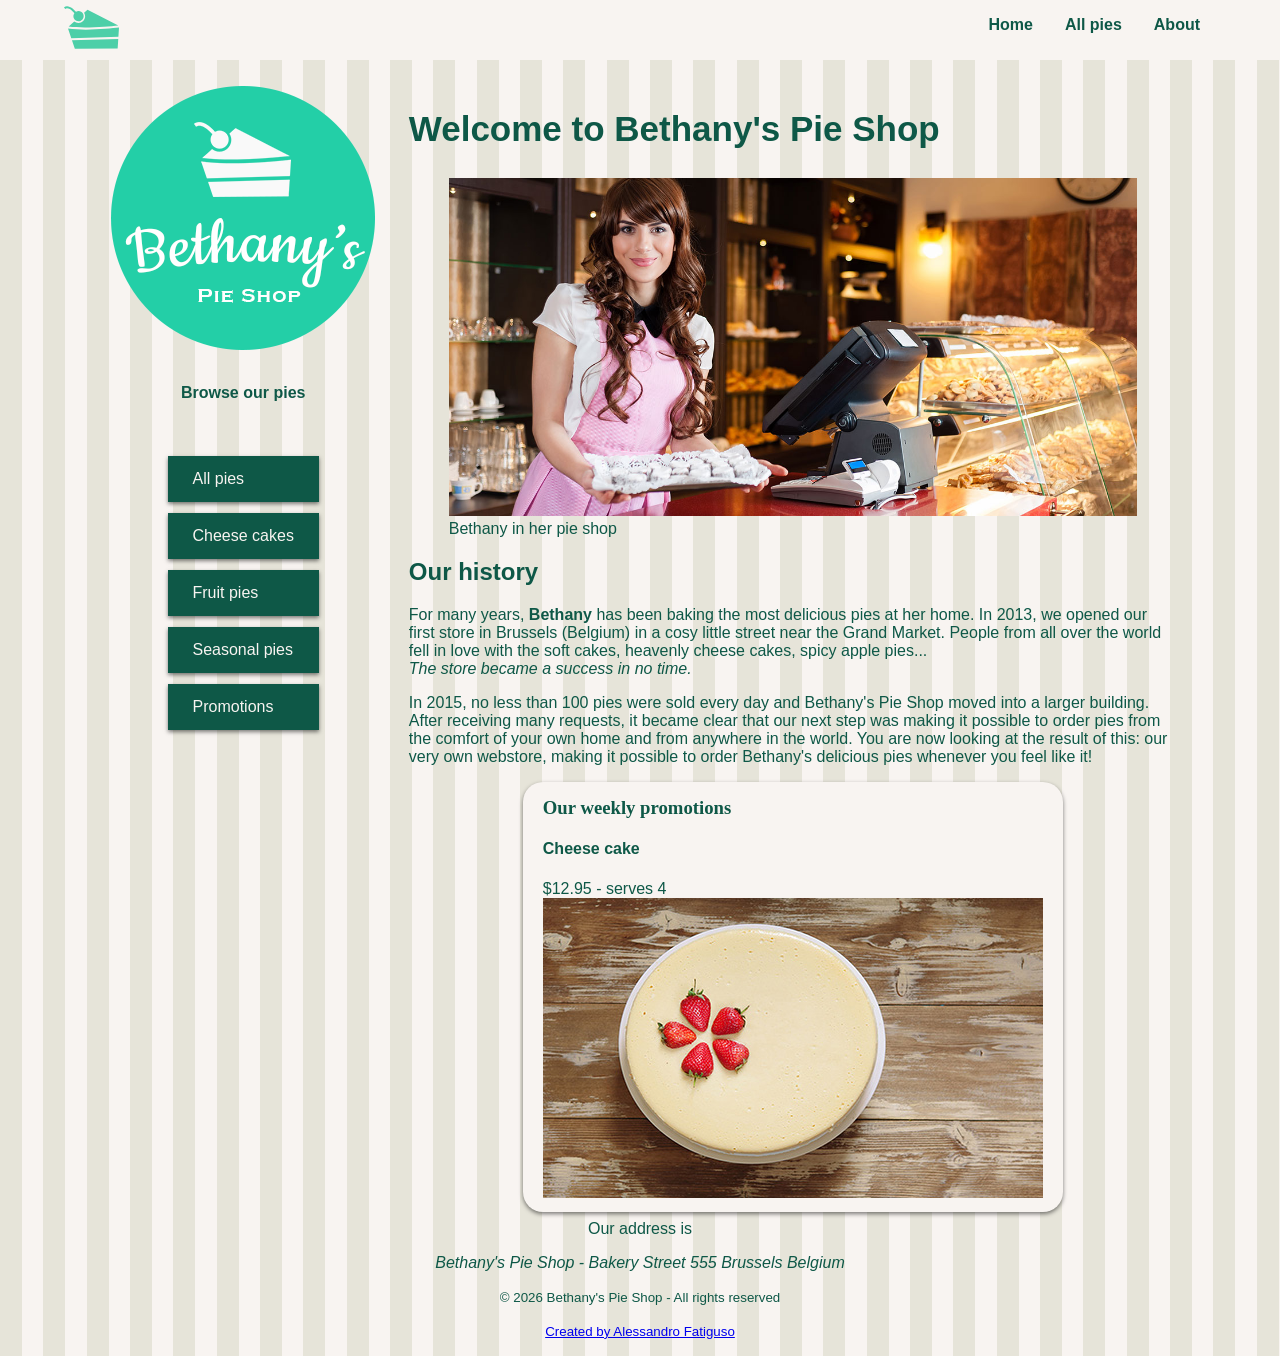
<file: index.html>
<!DOCTYPE html>
<html>

<head>
    <meta charset="utf-8">
    <title>Welcome to Bethany's Pie Shop!</title>
    <meta name="author" content="Bethany's Pie Shop">
    <meta name="description" content="Store front for Bethany's Pie Shop">
    <meta name="viewport" content="width=device-width, initial-scale=1">
    <link rel="icon" type="image/png" href="favicon.png">
    <link rel="stylesheet" type="text/css" href="css/styles.css">
</head>

<body>
    <header id="mainheader">
        <nav>
            <ul>
                <li><img src="images/cake.svg" height="55" /></li>
                <li><a href="index.html">Home</a></li>
                <li><a href="pages/pieoverview.html">All pies</a></li>
                <li><a href="pages/about.html">About</a></li>
            </ul>
        </nav>
    </header>
    <div class="mainContent">
        <aside class="leftMenu">
            <a href="index.html"><img src="images/bethanylogo.png" /></a>
            <header>
                <h4 style="text-align: center;">Browse our pies</h4>
            </header>
            <ul>
                <a href="pages/pieoverview.html"><li>All pies</li></a>
                <a href="pages/cheesecakes.html"><li>Cheese cakes</li></a>
                <a href="pages/fruitpies.html"><li>Fruit pies</li></a>
                <a href="pages/seasonalpies.html"><li>Seasonal pies</li></a>
                <a href="#promos"><li>Promotions</li></a>
            </ul>
        </aside>
        <main class="main">
            <article>
                <header>
                    <h1 class="pageTitle">Welcome to Bethany's Pie Shop</h1>
                </header>
                <figure>
                    <img src="images/bethany-fullsize.jpg" width="100%" alt="Bethany in her pie shop" />
                    <figcaption>Bethany in her pie shop</figcaption>
                </figure>
                <h2>Our history</h2>
                <p>For many years, <b>Bethany</b> has been baking the most delicious pies at her home. In 2013, we opened our first store in Brussels (Belgium) in a cosy little street near the Grand Market. People from all over the world fell in love with the soft cakes, heavenly cheese cakes, spicy apple pies...<i><br>The store became a success in no time.</i></p>
                <p>In 2015, no less than 100 pies were sold every day and Bethany's Pie Shop moved into a larger building. After receiving many requests, it became clear that our next step was making it possible to order pies from the comfort of your own home and from anywhere in the world. You are now looking at the result of this: our very own webstore, making it possible to order Bethany's delicious pies whenever you feel like it!</p>
            </article>

            <section id="promos">
                <h3 style="font-family:verdana;">Our weekly promotions</h3>
                <h4>Cheese cake</h4>
                $12.95 - serves 4<br>
                <img src="images/products/cheesecakesmall.jpg" alt="Cheese cak with strawberry" />
            </section>
        </main>
    </div>

    <footer>
            <p>Our address is </p>
            <address>Bethany's Pie Shop - Bakery Street 555 Brussels Belgium</address>
            <p><small>&copy; 2026 Bethany's Pie Shop - All rights reserved</small></p>
            <p><small><a href="https://www.linkedin.com/in/alessandrofatiguso/">Created by Alessandro Fatiguso</a></small></p>
    </footer>
</body>

</html>
</file>
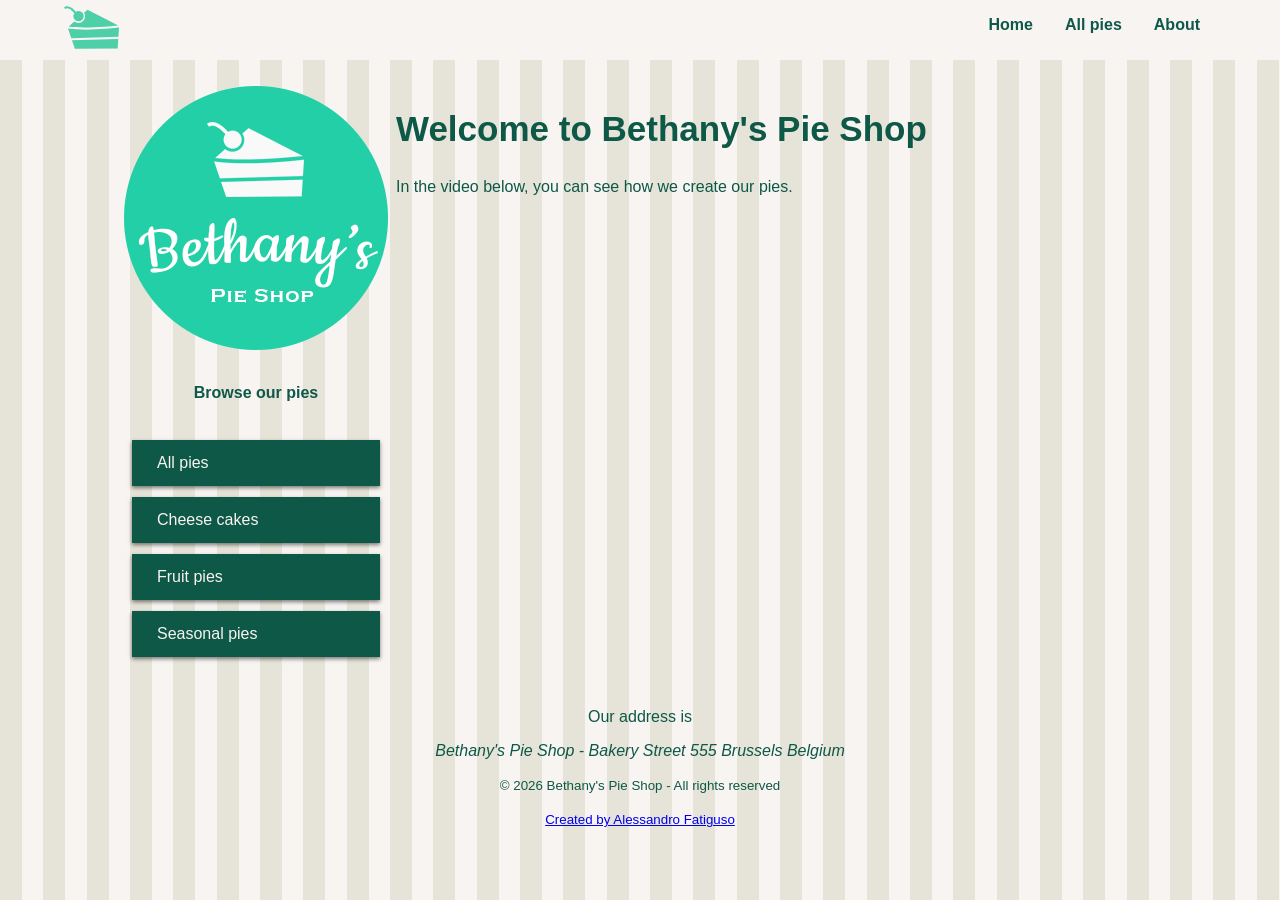
<file: pages/about.html>
<!DOCTYPE html>
<html>

<head>
    <meta charset="utf-8">
    <title>Welcome to Bethany's Pie Shop!</title>
    <meta name="author" content="Bethany's Pie Shop">
    <meta name="description" content="Store front for Bethany's Pie Shop">
    <meta name="viewport" content="width=device-width, initial-scale=1">
    <link rel="icon" type="image/png" href="favicon.png">
    <link rel="stylesheet" type="text/css" href="../css/styles.css">
</head>

<body>
    <header id="mainheader">
        <nav>
            <ul>
                <li><img src="../images/cake.svg" height="55" /></li>
                <li><a href="../index.html">Home</a></li>
                <li><a href="pieoverview.html">All pies</a></li>
                <li><a href="about.html">About</a></li>
            </ul>
        </nav>
    </header>
    <div class="mainContent">
        <aside class="leftmenu">
            <a href="index.html"><img src="../images/bethanylogo.png" /></a>

            <header>
                <h4 style="text-align: center;">Browse our pies</h4>
            </header>
            <ul>
                <a href="pieoverview.html"><li>All pies</li></a>
                <a href="cheesecakes.html"><li>Cheese cakes</li></a>
                <a href="fruitpies.html"><li>Fruit pies</li></a>
                <a href="seasonalpies.html"><li>Seasonal pies</li></a>
            </ul>
        </aside>
        <main class="main">
            <article>
                <header>
                    <h1 class="pageTitle">Welcome to Bethany's Pie Shop</h1>
                </header>
                
                <p>In the video below, you can see how we create our pies.</p>
                <div class="container">
                    <iframe class="video" src="https://www.youtube.com/embed/rmMwNp_k36I" frameborder="0" allow="accelerometer; autoplay; encrypted-media; gyroscope; picture-in-picture" allowfullscreen></iframe>
                </div>
            </article>
        </main>
    </div>

    <footer>
            <p>Our address is </p>
            <address>Bethany's Pie Shop - Bakery Street 555 Brussels Belgium</address>
            <p><small>&copy; 2026 Bethany's Pie Shop - All rights reserved</small></p>
            <p><small><a href="https://www.linkedin.com/in/alessandrofatiguso/">Created by Alessandro Fatiguso</a></small></p>
    </footer>

</body>

</html>
</file>
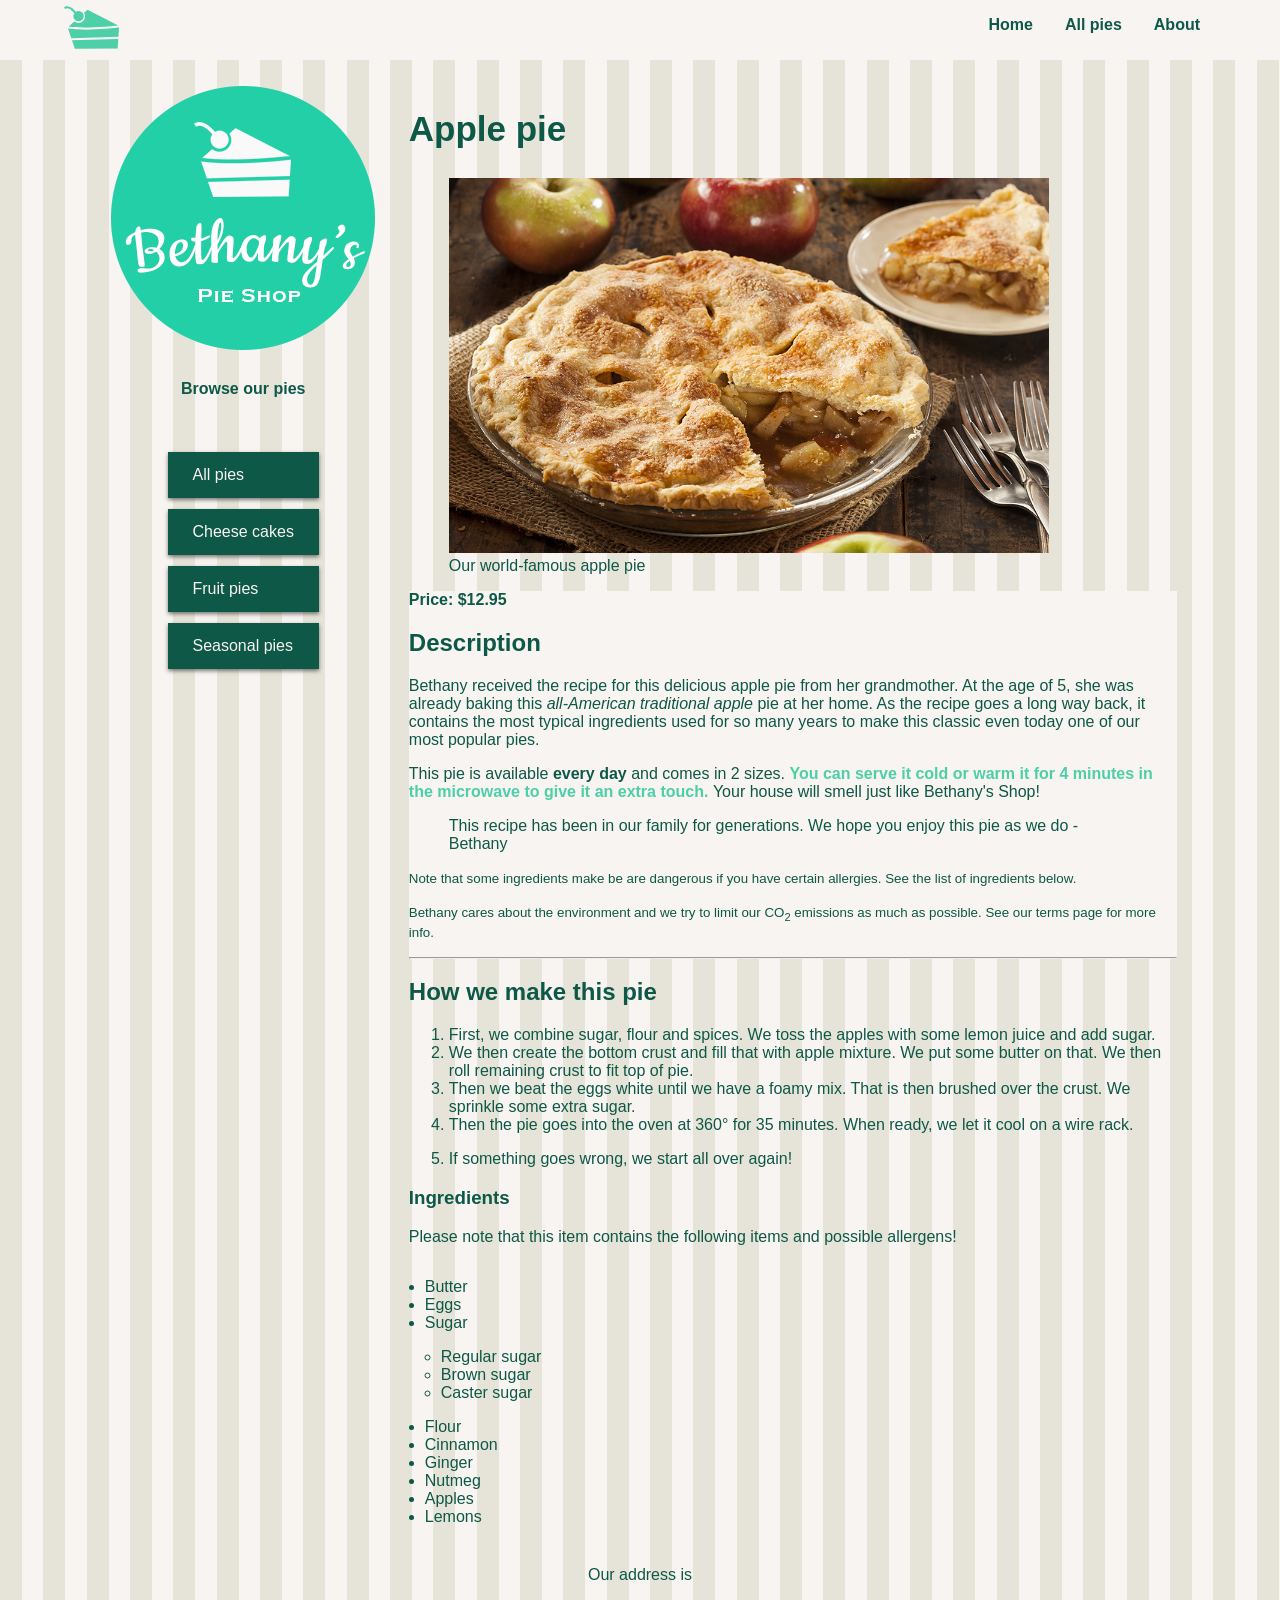
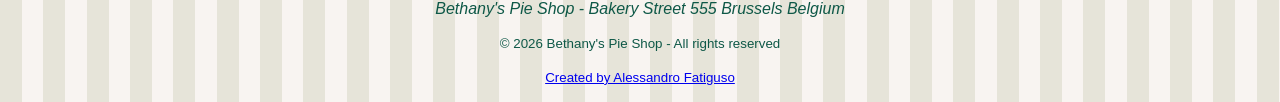
<file: pages/applepie.html>
<!DOCTYPE html>
<html>

<head>
    <meta charset="utf-8">
    <title>Welcome to Bethany's Pie Shop!</title>
    <meta name="author" content="Bethany's Pie Shop">
    <meta name="description" content="Store front for Bethany's Pie Shop">
    <meta name="viewport" content="width=device-width, initial-scale=1">
    <link rel="icon" type="image/png" href="favicon.png">
    <link rel="stylesheet" type="text/css" href="../css/styles.css">
</head>

<body>
    <header id="mainheader">
        <nav>
            <ul>
                <li><img src="../images/cake.svg" height="55" /></li>
                <li><a href="../index.html">Home</a></li>
                <li><a href="pieoverview.html">All pies</a></li>
                <li><a href="about.html">About</a></li>
            </ul>
        </nav>
    </header>
    <div class="mainContent">
        <aside class="leftMenu">
            <img src="../images/bethanylogo.png" />

            <header>
                <h4 style="text-align: center;">Browse our pies</h4>
            </header>
            <ul>
                <a href="pieoverview.html"><li>All pies</li></a>
                <a href="cheesecakes.html"><li>Cheese cakes</li></a>
                <a href="fruitpies.html"><li>Fruit pies</li></a>
                <a href="seasonalpies.html"><li>Seasonal pies</li></a>
            </ul>
        </aside>
        <main class="main">
            <article>
                <header>
                    <h1 class="pageTitle">Apple pie</h1>
                </header>
                <figure>
                    <a href="images/products/applepie.jpg"><img src="../images/products/applepie.jpg" width="600"
                            alt="Apple pie" /></a>
                    <figcaption>Our world-famous apple pie</figcaption>
                </figure>
                <div style="background-color:#f8f4f1;">
                    <strong>Price: $12.95</strong>
                    <h2>Description</h2>
                    <p>Bethany received the recipe for this delicious apple pie from her grandmother. At the age of 5, she was already baking this <em>all-American traditional apple</em> pie at her home. As the recipe goes a long way back, it contains the most typical ingredients used for so many years to make this classic even today one of our most popular pies.
                    </p>
                    <p>This pie is available <strong>every day</strong> and comes in 2 sizes. <span style="color:#4dcfa8; font-weight:bold ;">You can serve it cold or warm it for 4 minutes in the microwave to give it an extra touch. </span>Your house will smell just like Bethany's Shop!</p>
                    <p>
                        <blockquote>This recipe has been in our family for generations. We hope you enjoy this pie as we do - Bethany</blockquote>
                    </p>
                    <p><small>Note that some ingredients make be are dangerous if you have certain allergies. See the list of ingredients below.</small></p>
                    <p><small>Bethany cares about the environment and we try to limit our CO<sub>2</sub> emissions as much as possible. See our terms page for more info.</small></p>
                    <hr>
                </div>

                <h2>How we make this pie</h2>
                <!-- <ol type="a"> -->
                <ol>
                    <li>First, we combine sugar, flour and spices. We toss the apples with some lemon juice and add sugar.
                    </li>
                    <li>We then create the bottom crust and fill that with apple mixture. We put some butter on that. We then roll remaining crust to fit top of pie.
                    </li>
                    <li>Then we beat the eggs white until we have a foamy mix. That is then brushed over the crust. We sprinkle some extra sugar.
                    </li>
                    <li>Then the pie goes into the oven at 360° for 35 minutes. When ready, we let it cool on a wire rack.</li>
                </ol>
                <ol start=5>
                    <li>If something goes wrong, we start all over again!</li>
                </ol>
                <h3>Ingredients</h3>
                <p>Please note that this item contains the following items and possible allergens!</p>
                <ul>
                    <li>Butter</li>
                    <li>Eggs</li>
                    <li>Sugar</li>
                    <ul>
                        <li>Regular sugar</li>
                        <li>Brown sugar</li>
                        <li>Caster sugar</li>
                    </ul>
                    <li>Flour</li>
                    <li>Cinnamon</li>
                    <li>Ginger</li>
                    <li>Nutmeg</li>
                    <li>Apples</li>
                    <li>Lemons</li>
                </ul>

        </main>
    </div>

    <footer>
            <p>Our address is </p>
            <address>Bethany's Pie Shop - Bakery Street 555 Brussels Belgium</address>
            <p><small>&copy; 2026 Bethany's Pie Shop - All rights reserved</small></p>
            <p><small><a href="https://www.linkedin.com/in/alessandrofatiguso/">Created by Alessandro Fatiguso</a></small></p>
    </footer>
    
</body>

</html>
</file>
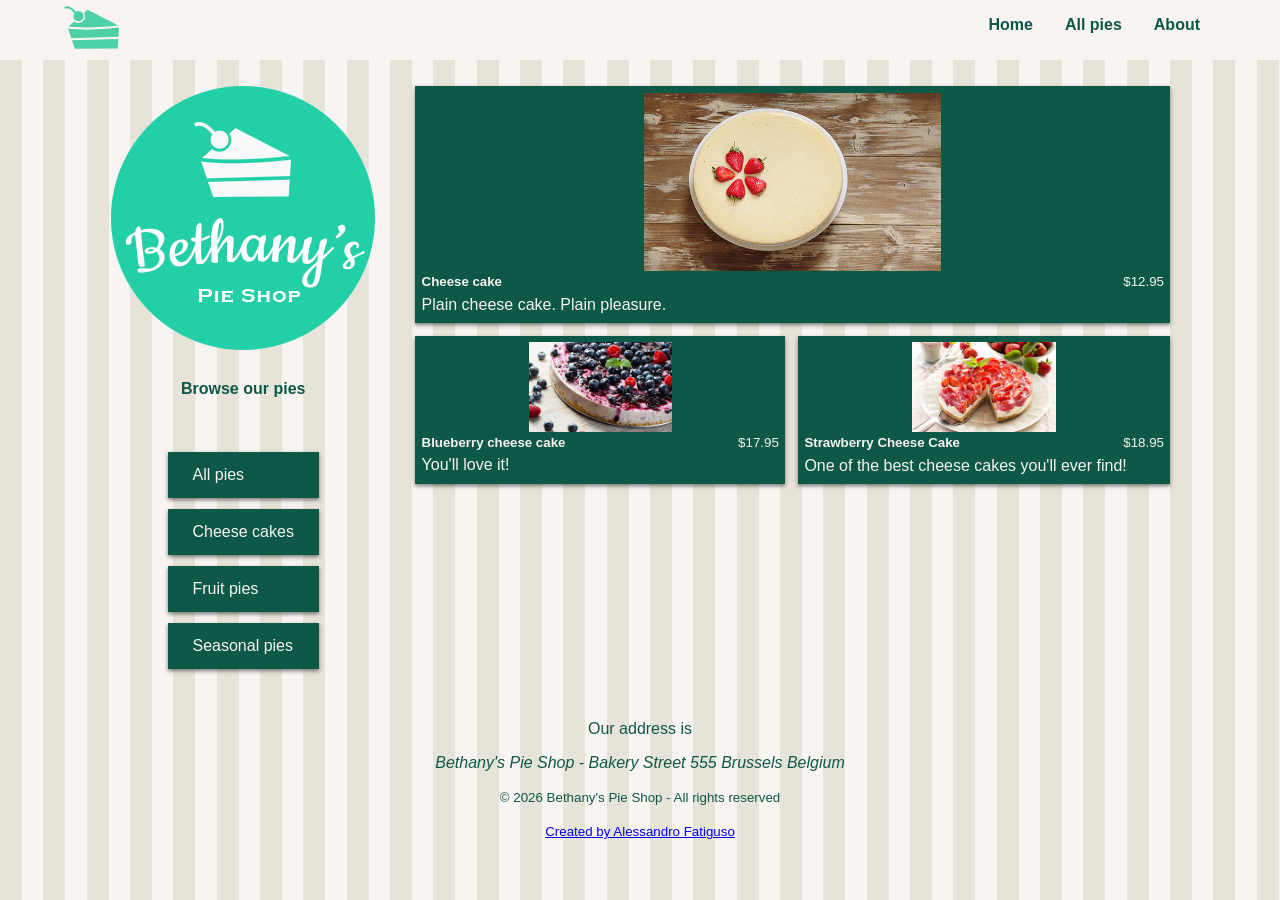
<file: pages/cheesecakes.html>
<!DOCTYPE html>
<html>

<head>
    <meta charset="utf-8">
    <title>Welcome to Bethany's Pie Shop!</title>
    <meta name="author" content="Bethany's Pie Shop">
    <meta name="description" content="Store front for Bethany's Pie Shop">
    <meta name="viewport" content="width=device-width, initial-scale=1">
    <link rel="icon" type="image/png" href="favicon.png">
    <link rel="stylesheet" type="text/css" href="../css/styles.css">
</head>

<body>
    <header id="mainheader">
        <nav>
            <ul>
                <li><img src="../images/cake.svg" height="55" /></li>
                <li><a href="../index.html">Home</a></li>
                <li><a href="pieoverview.html">All pies</a></li>
                <li><a href="about.html">About</a></li>
            </ul>
        </nav>
    </header>
    <div class="mainContent">
        <aside class="leftMenu">
            <img src="../images/bethanylogo.png" />

            <header>
                <h4 style="text-align: center;">Browse our pies</h4>
            </header>
            <ul>
                <a href="pieoverview.html"><li>All pies</li></a>
                <a href="cheesecakes.html"><li>Cheese cakes</li></a>
                <a href="fruitpies.html"><li>Fruit pies</li></a>
                <a href="seasonalpies.html"><li>Seasonal pies</li></a>
            </ul>
        </aside>
        <main class="pieGallery">
            <div class="pieCard" style="flex-basis: 100%;">
                <img src="../images/products/cheesecakesmall.jpg">
                <div class="cardRow">
                    <h5>Cheese cake</h5>
                    <small>$12.95</small>
                </div>
                <p>Plain cheese cake. Plain pleasure.</p>
            </div>

            <div class="pieCard">
                <img src="../images/products/blueberrycheesecakesmall.jpg">
                <div class="cardRow">
                    <h5>Blueberry cheese cake</h5>
                    <small>$17.95</small>
                </div>
                <p>You'll love it!</p>
            </div>

            <div class="pieCard">
                <img src="../images/products/strawberrycheesecakesmall.jpg">
                <div class="cardRow">
                    <h5>Strawberry Cheese Cake</h5>
                    <small>$18.95</small>
                </div>
                <p>One of the best cheese cakes you'll ever find!</p>
            </div>
        </main>
    </div>

    <footer>
            <p>Our address is </p>
            <address>Bethany's Pie Shop - Bakery Street 555 Brussels Belgium</address>
            <p><small>&copy; 2026 Bethany's Pie Shop - All rights reserved</small></p>
            <p><small><a href="https://www.linkedin.com/in/alessandrofatiguso/">Created by Alessandro Fatiguso</a></small></p>
    </footer>
    
</body>

</html>
</file>
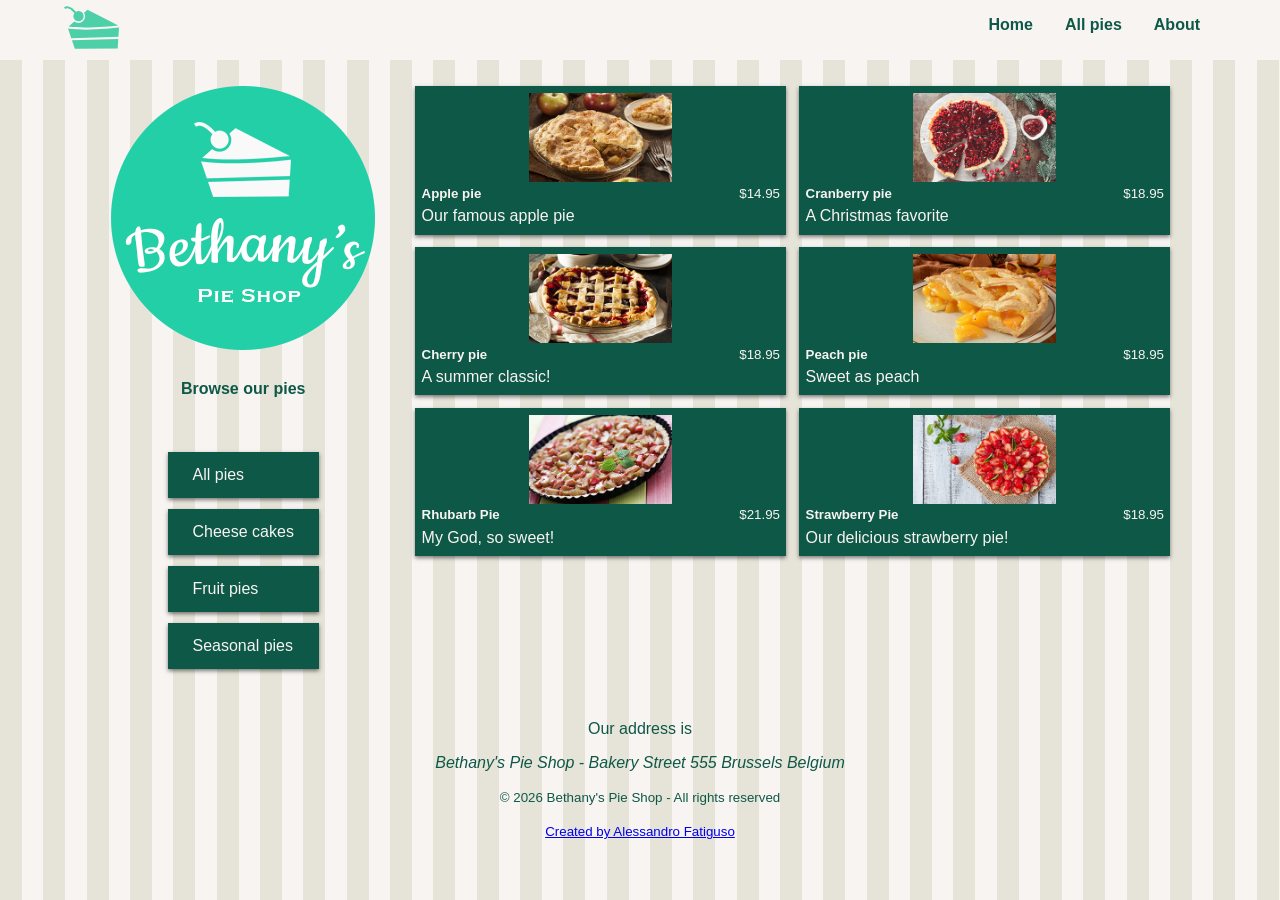
<file: pages/fruitpies.html>
<!DOCTYPE html>
<html>

<head>
    <meta charset="utf-8">
    <title>Welcome to Bethany's Pie Shop!</title>
    <meta name="author" content="Bethany's Pie Shop">
    <meta name="description" content="Store front for Bethany's Pie Shop">
    <meta name="viewport" content="width=device-width, initial-scale=1">
    <link rel="icon" type="image/png" href="favicon.png">
    <link rel="stylesheet" type="text/css" href="../css/styles.css">
</head>

<body>
    <header id="mainheader">
        <nav>
            <ul>
                <li><img src="../images/cake.svg" height="55" /></li>
                <li><a href="../index.html">Home</a></li>
                <li><a href="pieoverview.html">All pies</a></li>
                <li><a href="about.html">About</a></li>
            </ul>
        </nav>
    </header>
    <div class="mainContent">
        <aside class="leftMenu">
            <img src="../images/bethanylogo.png" />

            <header>
                <h4 style="text-align: center;">Browse our pies</h4>
            </header>
            <ul>
                <a href="pieoverview.html"><li>All pies</li></a>
                <a href="cheesecakes.html"><li>Cheese cakes</li></a>
                <a href="fruitpies.html"><li>Fruit pies</li></a>
                <a href="seasonalpies.html"><li>Seasonal pies</li></a>
            </ul>
        </aside>
        <main class="pieGallery">
            
            <div class="pieCard">
                <img src="../images/products/applepiesmall.jpg" width="100" height="63">
                <div class="cardRow">
                    <h5>Apple pie</h5>
                    <small>$14.95</small>
                </div>
                <p>Our famous apple pie</p>                
            </div>

            <div class="pieCard">
                <img src="../images/products/cranberrypiesmall.jpg" width="100" height="63">
                <div class="cardRow">
                    <h5>Cranberry pie</h5>
                    <small>$18.95</small>
                </div>
                <p>A Christmas favorite</p>
            </div>

            <div class="pieCard">
                <img src="../images/products/cherrypiesmall.jpg" width="100" height="63">
                <div class="cardRow">
                    <h5>Cherry pie</h5>
                    <small>$18.95</small>
                </div>
                <p>A summer classic!</p>
                
            </div>
            
            <div class="pieCard">
                <img src="../images/products/peachpiesmall.jpg" width="100" height="63">
                <div class="cardRow">
                    <h5>Peach pie</h5>
                    <small>$18.95</small>
                </div>
                <p>Sweet as peach</p>
            </div>

            <div class="pieCard">
                <img src="../images/products/rhubarbpiesmall.jpg" width="100" height="63">
                <div class="cardRow">
                    <h5>Rhubarb Pie</h5>
                    <small>$21.95</small>
                </div>
                <p>My God, so sweet!</p>
            </div>

            <div class="pieCard">
                <img src="../images/products/strawberrypiesmall.jpg" width="100" height="63">
                <div class="cardRow">
                    <h5>Strawberry Pie</h5>
                    <small>$18.95</small>
                </div>
                <p>Our delicious strawberry pie!</p>
                
            </div>

        </main>
    </div>

    <footer>
            <p>Our address is </p>
            <address>Bethany's Pie Shop - Bakery Street 555 Brussels Belgium</address>
            <p><small>&copy; 2026 Bethany's Pie Shop - All rights reserved</small></p>
            <p><small><a href="https://www.linkedin.com/in/alessandrofatiguso/">Created by Alessandro Fatiguso</a></small></p>
    </footer>

</body>

</html>
</file>
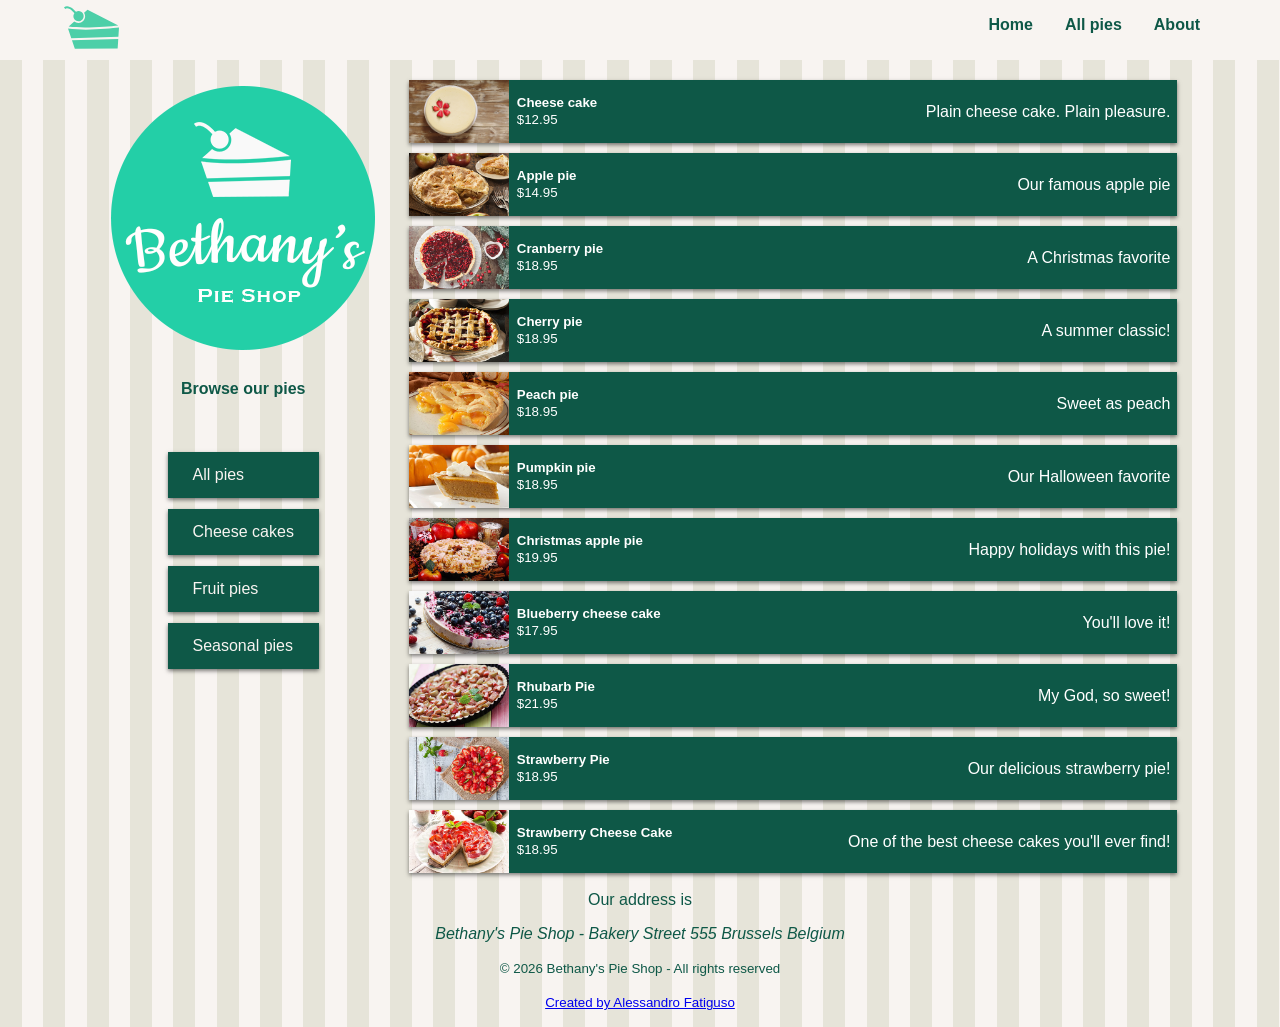
<file: pages/pieoverview.html>
<!DOCTYPE html>
<html>

<head>
    <meta charset="utf-8">
    <title>Welcome to Bethany's Pie Shop!</title>
    <meta name="author" content="Bethany's Pie Shop">
    <meta name="description" content="Store front for Bethany's Pie Shop">
    <meta name="viewport" content="width=device-width, initial-scale=1">
    <link rel="icon" type="image/png" href="favicon.png">
    <link rel="stylesheet" type="text/css" href="../css/styles.css">
</head>

<body>
    <header id="mainheader">
        <nav>
            <ul>
                <li><img src="../images/cake.svg" height="55" /></li>
                <li><a href="../index.html">Home</a></li>
                <li><a href="pieoverview.html">All pies</a></li>
                <li><a href="about.html">About</a></li>
            </ul>
        </nav>
    </header>
    <div class="mainContent">
        <aside class="leftMenu">
            <img src="../images/bethanylogo.png" />

            <header>
                <h4 style="text-align: center;">Browse our pies</h4>
            </header>
            <ul>
                <a href="pieoverview.html"><li>All pies</li></a>
                <a href="cheesecakes.html"><li>Cheese cakes</li></a>
                <a href="fruitpies.html"><li>Fruit pies</li></a>
                <a href="seasonalpies.html"><li>Seasonal pies</li></a>
            </ul>
        </aside>
        <main class="main">
            
            <div class="pieRow">
                <img src="../images/products/cheesecakesmall.jpg" width="100" height="63">
                <div>
                    <h5>Cheese cake</h5>
                    <small>$12.95</small>
                </div>
                <p>Plain cheese cake. Plain pleasure.</p>
                
            </div>
            
            <div class="pieRow">
                <img src="../images/products/applepiesmall.jpg" width="100" height="63">
                <div>
                    <h5>Apple pie</h5>
                    <small>$14.95</small>
                </div>
                <p>Our famous apple pie</p>
                
            </div>
            
            <div class="pieRow">
                <img src="../images/products/cranberrypiesmall.jpg" width="100" height="63">
                <div>
                    <h5>Cranberry pie</h5>
                    <small>$18.95</small>
                </div>
                <p>A Christmas favorite</p>
                
            </div>
            
            <div class="pieRow">
                <img src="../images/products/cherrypiesmall.jpg" width="100" height="63">
                <div>
                    <h5>Cherry pie</h5>
                    <small>$18.95</small>
                </div>
                <p>A summer classic!</p>
                
            </div>
            
            <div class="pieRow">
                <img src="../images/products/peachpiesmall.jpg" width="100" height="63">
                <div>
                    <h5>Peach pie</h5>
                    <small>$18.95</small>
                </div>
                <p>Sweet as peach</p>
                
            </div>
            
            <div class="pieRow">
                <img src="../images/products/pumpkinpiesmall.jpg" width="100" height="63">
                <div>
                    <h5>Pumpkin pie</h5>
                    <small>$18.95</small>
                </div>
                <p>Our Halloween favorite</p>
                
            </div>
            
            <div class="pieRow">
                <img src="../images/products/christmasapplepiesmall.jpg" width="100" height="63">
                <div>
                    <h5>Christmas apple pie</h5>
                    <small>$19.95</small>
                </div>
                <p>Happy holidays with this pie!</p>
                
            </div>
            
            <div class="pieRow">
                <img src="../images/products/blueberrycheesecakesmall.jpg" width="100" height="63">
                <div>
                    <h5>Blueberry cheese cake</h5>
                    <small>$17.95</small>
                </div>
                <p>You'll love it!</p>
                
            </div>
            
            <div class="pieRow">
                <img src="../images/products/rhubarbpiesmall.jpg" width="100" height="63">
                <div>
                    <h5>Rhubarb Pie</h5>
                    <small>$21.95</small>
                </div>
                <p>My God, so sweet!</p>
                
            </div>
            
            <div class="pieRow">
                <img src="../images/products/strawberrypiesmall.jpg" width="100" height="63">
                <div>
                    <h5>Strawberry Pie</h5>
                    <small>$18.95</small>
                </div>
                <p>Our delicious strawberry pie!</p>
                
            </div>
            
            <div class="pieRow">
                <img src="../images/products/strawberrycheesecakesmall.jpg" width="100" height="63">
                <div>
                    <h5>Strawberry Cheese Cake</h5>
                    <small>$18.95</small>
                </div>
                <p>One of the best cheese cakes you'll ever find!</p>
                
            </div>

        </main>
    </div>

    <footer>
            <p>Our address is </p>
            <address>Bethany's Pie Shop - Bakery Street 555 Brussels Belgium</address>
            <p><small>&copy; 2026 Bethany's Pie Shop - All rights reserved</small></p>
            <p><small><a href="https://www.linkedin.com/in/alessandrofatiguso/">Created by Alessandro Fatiguso</a></small></p>
    </footer>

</body>

</html>
</file>
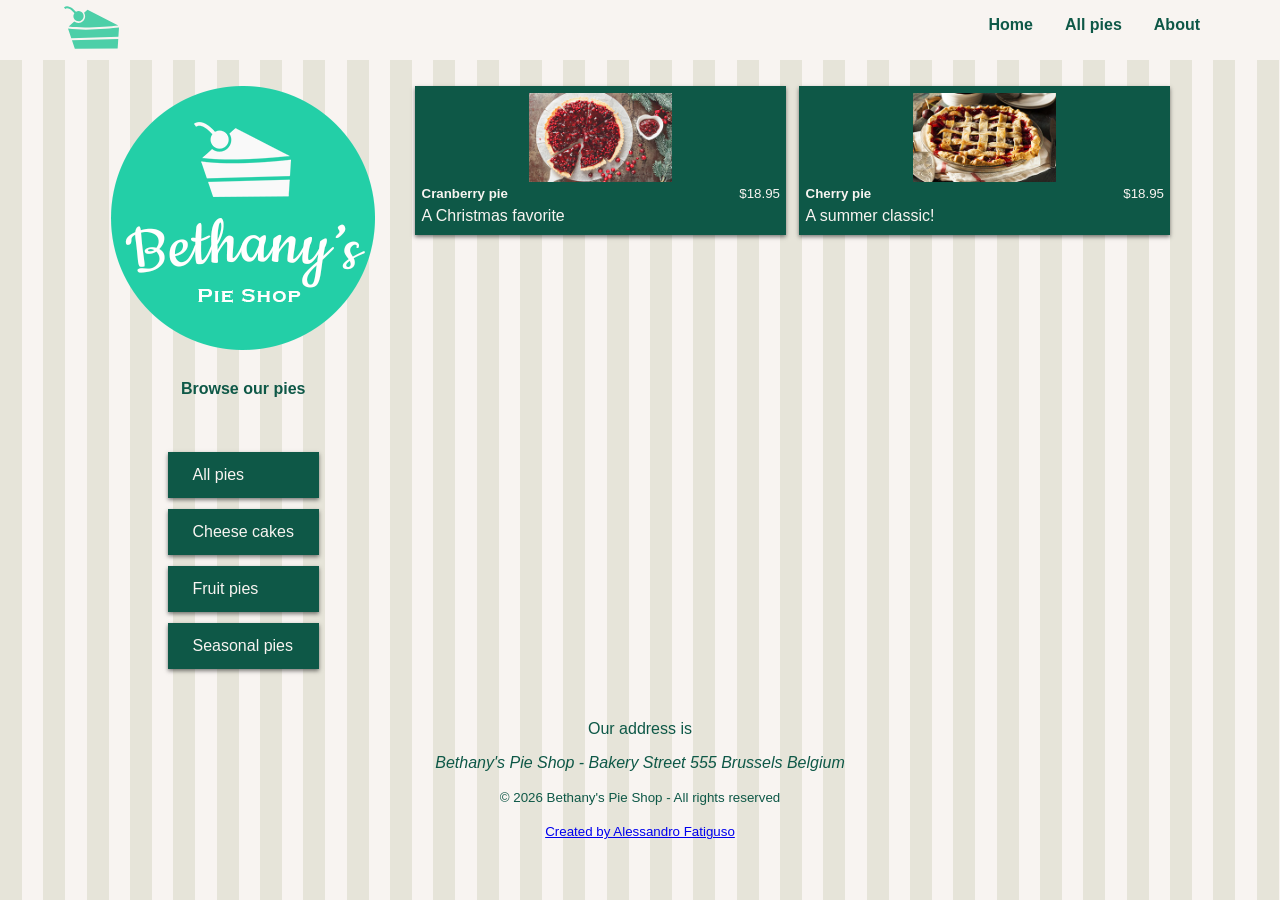
<file: pages/seasonalpies.html>
<!DOCTYPE html>
<html>

<head>
    <meta charset="utf-8">
    <title>Welcome to Bethany's Pie Shop!</title>
    <meta name="author" content="Bethany's Pie Shop">
    <meta name="description" content="Store front for Bethany's Pie Shop">
    <meta name="viewport" content="width=device-width, initial-scale=1">
    <link rel="icon" type="image/png" href="favicon.png">
    <link rel="stylesheet" type="text/css" href="../css/styles.css">
</head>

<body>
    <header id="mainheader">
        <nav>
            <ul>
                <li><img src="../images/cake.svg" height="55" /></li>
                <li><a href="../index.html">Home</a></li>
                <li><a href="pieoverview.html">All pies</a></li>
                <li><a href="about.html">About</a></li>
            </ul>
        </nav>
    </header>
    <div class="mainContent">
        <aside class="leftMenu">
            <img src="../images/bethanylogo.png" />

            <header>
                <h4 style="text-align: center;">Browse our pies</h4>
            </header>
            <ul>
                <a href="pieoverview.html"><li>All pies</li></a>
                <a href="cheesecakes.html"><li>Cheese cakes</li></a>
                <a href="fruitpies.html"><li>Fruit pies</li></a>
                <a href="seasonalpies.html"><li>Seasonal pies</li></a>
            </ul>
        </aside>
        <main class="pieGallery">
            <div class="pieCard">
                <img src="../images/products/cranberrypiesmall.jpg" width="100" height="63">
                <div class="cardRow">
                    <h5>Cranberry pie</h5>
                    <small>$18.95</small>
                </div>
                <p>A Christmas favorite</p>
            </div>

            <div class="pieCard">
                <img src="../images/products/cherrypiesmall.jpg" width="100" height="63">
                <div class="cardRow">
                    <h5>Cherry pie</h5>
                    <small>$18.95</small>
                </div>
                <p>A summer classic!</p>
        </main>
    </div>

    <footer>
            <p>Our address is </p>
            <address>Bethany's Pie Shop - Bakery Street 555 Brussels Belgium</address>
            <p><small>&copy; 2026 Bethany's Pie Shop - All rights reserved</small></p>
            <p><small><a href="https://www.linkedin.com/in/alessandrofatiguso/">Created by Alessandro Fatiguso</a></small></p>
    </footer>
    
</body>

</html>
</file>
<file: css/styles.css>
:root {
  --primary-color: #0e5847;
  --background-color: #f8f4f1;
}

/*Main Area*/
body {
    margin-top: 0px;
    font-family: 'Segoe UI', Tahoma, Geneva, Verdana, sans-serif;
    margin-left: auto;
    margin-right: auto;
    background-color: #e6e4d9;
    background-image: url('../images/pattern.png');
    color: var(--primary-color);
}

#mainheader {
    background-color: #f8f4f1;
    color: var(--primary-color);
}

/*Top Menu*/

nav {
    height: 60px;
    width: 90%;
    margin: 0 auto 20px;
    background-color: #f8f4f1;
}

#navRowLeft{
    display: flex;
    align-self: flex-start;
}

nav>ul {
    list-style-type: none;
    margin: 0;
    padding: 0;
    overflow: hidden;
    display: flex;
    justify-content: flex-end;
}

nav>ul>li:nth-child(1){
    flex-grow: 2;
}

nav>ul>li a {
    display: block;
    color: var(--primary-color);
    text-align: center;
    padding: 16px;
    text-decoration: none;
    font-weight: bold;
}

/*Side Menu*/

.mainContent ul{
    padding-inline-start: 0px;
    margin-right: 0;
    padding: 1rem;
}

.mainContent ul>a>li{
    background-color: var(--primary-color);
    color: var(--background-color);
    list-style: none;
    padding: 14px 25px;
    display: block;
    cursor: pointer;
    margin-bottom: .7rem;
    box-shadow: 0 2px 4px rgba(0, 0, 0, .5);
}

.mainContent ul>a>li:hover{
    box-shadow: 0 2px 4px rgba(0, 0, 0, 1);
}

.mainContent ul>a{
    text-decoration: none;
    color: var(--primary-color);
}

.mainContent{
    display: flex;
    margin-left: auto;
    margin-right: auto;
    flex-direction: row;
    flex-wrap: wrap;
    justify-content: center;
}

.pieGallery{
    display: flex;
    flex-direction: row;
    flex-basis: 60%;
    flex-wrap: wrap;
    align-content: flex-start;
}

.pieCard{
    display: flex;
    flex-direction: column;
    flex-wrap: wrap;
    flex-grow: 2;
    margin: .4rem;
    color: var(--background-color);
    background-color: var(--primary-color);
    box-shadow: 0 2px 4px rgba(0, 0, 0, .5);
    padding: .4rem;
}

.pieCard > h5, .pieCard > p{
    margin: .2rem 0;
}

.pieCard > img{
    align-self: center;
    width: 40%;
    height: auto;
}

.cardRow{
    display: flex;
    flex-direction: row;
    justify-content: space-between;
    align-items: center;
}

.cardRow > h5, .cardRow > p{
    margin: .2rem 0;
}

#promos{
    align-self: center;
    background-color: var(--background-color);
    padding: 10px 20px;
    box-shadow: 0 2px 4px rgba(0, 0, 0, .5);
    border-radius: 20px;
}

#promos > h3{
    margin: 5px 0;
}

.pageTitle{
    font-size:35px;
    color:var(--primary-color);
}

.box{
    width:200px;
    height:100px;
    background-color: red;
    margin: 5px 10px;
}
/* changes order for element */
/* .box:nth-child(1){
    order: 15;
} */

.main{
    display: flex;
    flex-direction: column;
    flex-basis: 60%;
    /*background-color: #23cfa7;*/
}

.pieRow{
    display: flex;
    flex-direction: row;
    margin-bottom: 10px;
    flex-wrap: nowrap;
    align-items: center;
    background-color: var(--primary-color);
    color: #fff;
    padding-right: .4rem;
    box-shadow: 0 2px 4px rgba(0, 0, 0, .5);
}

.pieRow > p{
    flex-wrap: wrap;
    text-align: right;
}

.pieRow > div{
    flex-grow: 2;
    padding-left: .5rem;
}

.pieRow h5, .pieRow p{
    margin: 0;
}

.leftMenu{
    display: flex;
    flex-direction: column;
    align-items: center;
    padding-right: 2%;
}

/*Footer*/
footer {
    display: flex;
    flex-direction: column;
    align-items: center;
}

footer > p, footer > address{
    margin: .5rem 0;
}

.container{
    position: relative;
    width: 100%;
    height: 0;
    padding-bottom: 56.25%;
}

.video{
    position: absolute;
    top: 0;
    left: 0;
    width: 100%;
    height: 100%;
}

@media screen and (max-width:800px){
    
    .leftMenu{
        order: 1;
    }
    .main, .pieGallery{
        flex-basis: 90%!important;
    
    }
}
</file>
